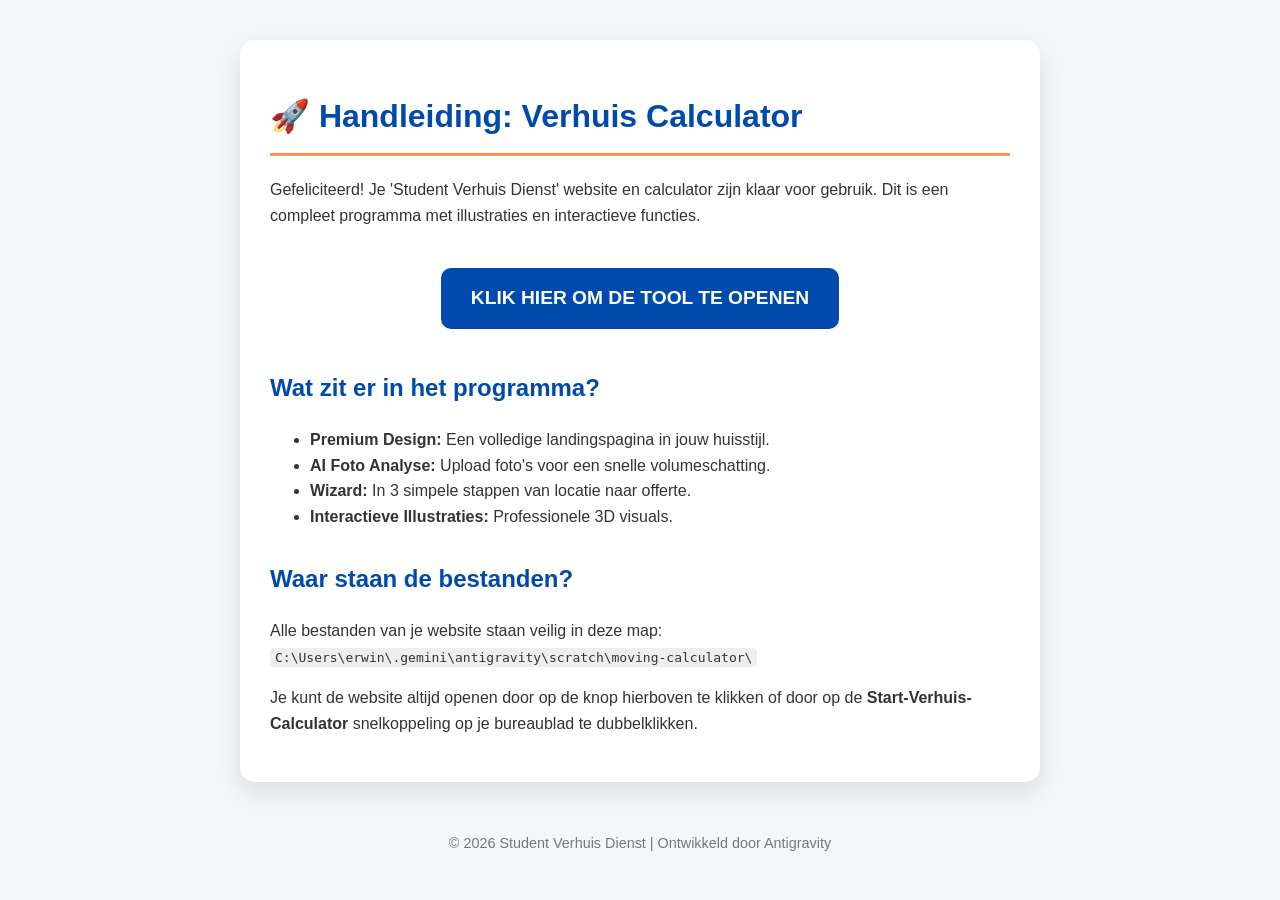
<file: Handleiding-Calculator.html>
<!DOCTYPE html>
<html lang="nl">

<head>
    <meta charset="UTF-8">
    <meta name="viewport" content="width=device-width, initial-scale=1.0">
    <title>Handleiding: Student Verhuis Dienst Tool</title>
    <style>
        body {
            font-family: 'Segoe UI', Tahoma, Geneva, Verdana, sans-serif;
            line-height: 1.6;
            color: #333;
            max-width: 800px;
            margin: 0 auto;
            padding: 40px;
            background-color: #f4f7f9;
        }

        .card {
            background: white;
            padding: 30px;
            border-radius: 15px;
            box-shadow: 0 10px 25px rgba(0, 0, 0, 0.1);
            margin-bottom: 30px;
        }

        h1 {
            color: #004aad;
            border-bottom: 3px solid #ff914d;
            padding-bottom: 10px;
        }

        h2 {
            color: #004aad;
            margin-top: 30px;
        }

        .btn {
            display: inline-block;
            background: #004aad;
            color: white;
            padding: 15px 30px;
            border-radius: 10px;
            text-decoration: none;
            font-weight: bold;
            font-size: 1.2rem;
            transition: 0.3s;
        }

        .btn:hover {
            background: #1d4ed8;
            transform: translateY(-3px);
            box-shadow: 0 5px 15px rgba(0, 0, 0, 0.2);
        }

        .screenshot {
            width: 100%;
            border-radius: 10px;
            margin: 20px 0;
            border: 1px solid #ddd;
        }

        code {
            background: #eee;
            padding: 2px 5px;
            border-radius: 4px;
        }

        .footer {
            text-align: center;
            margin-top: 50px;
            font-size: 0.9rem;
            color: #777;
        }
    </style>
</head>

<body>
    <div class="card">
        <h1>🚀 Handleiding: Verhuis Calculator</h1>
        <p>Gefeliciteerd! Je 'Student Verhuis Dienst' website en calculator zijn klaar voor gebruik. Dit is een compleet
            programma met illustraties en interactieve functies.</p>

        <div style="text-align: center; margin: 40px 0;">
            <a href="file:///C:/Users/erwin/.gemini/antigravity/scratch/moving-calculator/index.html" class="btn">KLIK
                HIER OM DE TOOL TE OPENEN</a>
        </div>

        <h2>Wat zit er in het programma?</h2>
        <ul>
            <li><strong>Premium Design:</strong> Een volledige landingspagina in jouw huisstijl.</li>
            <li><strong>AI Foto Analyse:</strong> Upload foto's voor een snelle volumeschatting.</li>
            <li><strong>Wizard:</strong> In 3 simpele stappen van locatie naar offerte.</li>
            <li><strong>Interactieve Illustraties:</strong> Professionele 3D visuals.</li>
        </ul>

        <h2>Waar staan de bestanden?</h2>
        <p>Alle bestanden van je website staan veilig in deze map:<br>
            <code>C:\Users\erwin\.gemini\antigravity\scratch\moving-calculator\</code>
        </p>

        <p>Je kunt de website altijd openen door op de knop hierboven te klikken of door op de
            <strong>Start-Verhuis-Calculator</strong> snelkoppeling op je bureaublad te dubbelklikken.</p>
    </div>

    <div class="footer">
        &copy; 2026 Student Verhuis Dienst | Ontwikkeld door Antigravity
    </div>
</body>

</html>
</file>
